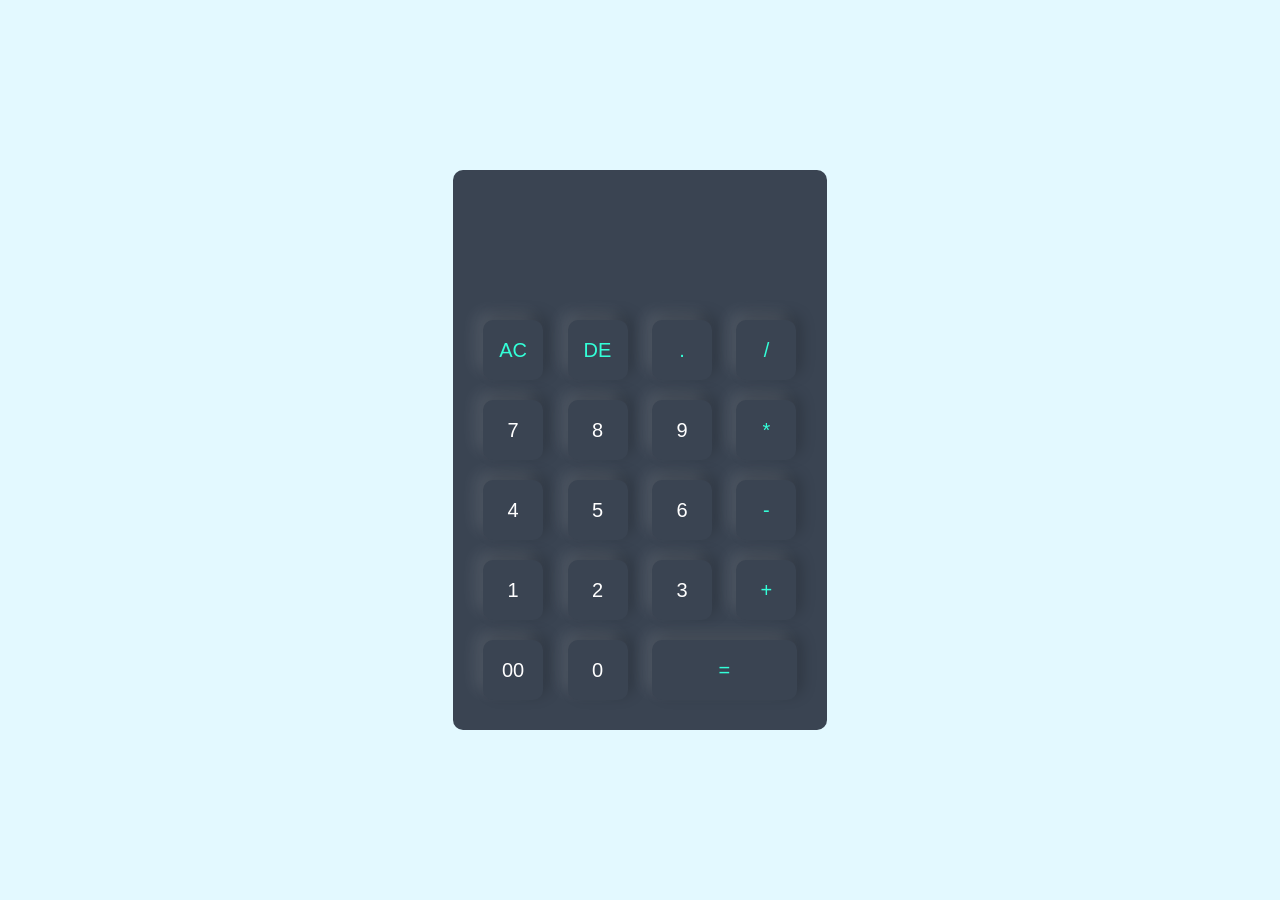
<file: Calculator/index.html>
<!DOCTYPE html>
<html lang="en">
<head>
    <meta charset="UTF-8">
    <meta name="viewport" content="width=device-width, initial-scale=1.0">
    <title>Calculator</title>
    <link rel="stylesheet" href="style.css">
</head>
<body>
    <div class="container">
        <div class="calculator">
            <form>
                <div class="display">
                    <input type="text" name="display" >
                </div>
                <div>
                    <input type="button" value="AC" onclick="display.value ='' " class="operator">
                    <input type="button" value="DE" onclick="display.value =
                    display.value.toString().slice(0,-1)" class="operator">
                    <input type="button" value="." onclick="display.value +='.' " class="operator">
                    <input type="button" value="/" onclick="display.value +='/' " class="operator">
                </div>
                <div>
                    <input type="button" value="7" onclick="display.value +='7' " >
                    <input type="button" value="8" onclick="display.value +='8' ">
                    <input type="button" value="9" onclick="display.value +='9' ">
                    <input type="button" value="*" onclick="display.value +='*' " class="operator">
                </div>
                <div>
                    <input type="button" value="4" onclick="display.value +='4' ">
                    <input type="button" value="5" onclick="display.value +='5' ">
                    <input type="button" value="6" onclick="display.value +='6' ">
                    <input type="button" value="-" onclick="display.value +='-' " class="operator">
                </div>
                <div>
                    <input type="button" value="1" onclick="display.value +='1' ">
                    <input type="button" value="2" onclick="display.value +='2' ">
                    <input type="button" value="3" onclick="display.value +='3' ">
                    <input type="button" value="+" onclick="display.value +='+' " class="operator">
                </div>
                <div>
                    <input type="button" value="00" onclick="display.value +='00' ">
                    <input type="button" value="0" onclick="display.value +='0' ">
                    <input type="button" value="=" onclick="display.value= eval(display.value)"
                    class="equal operator">
                </div>
            </form>
        </div>
    </div>
</body>
</html>
</file>
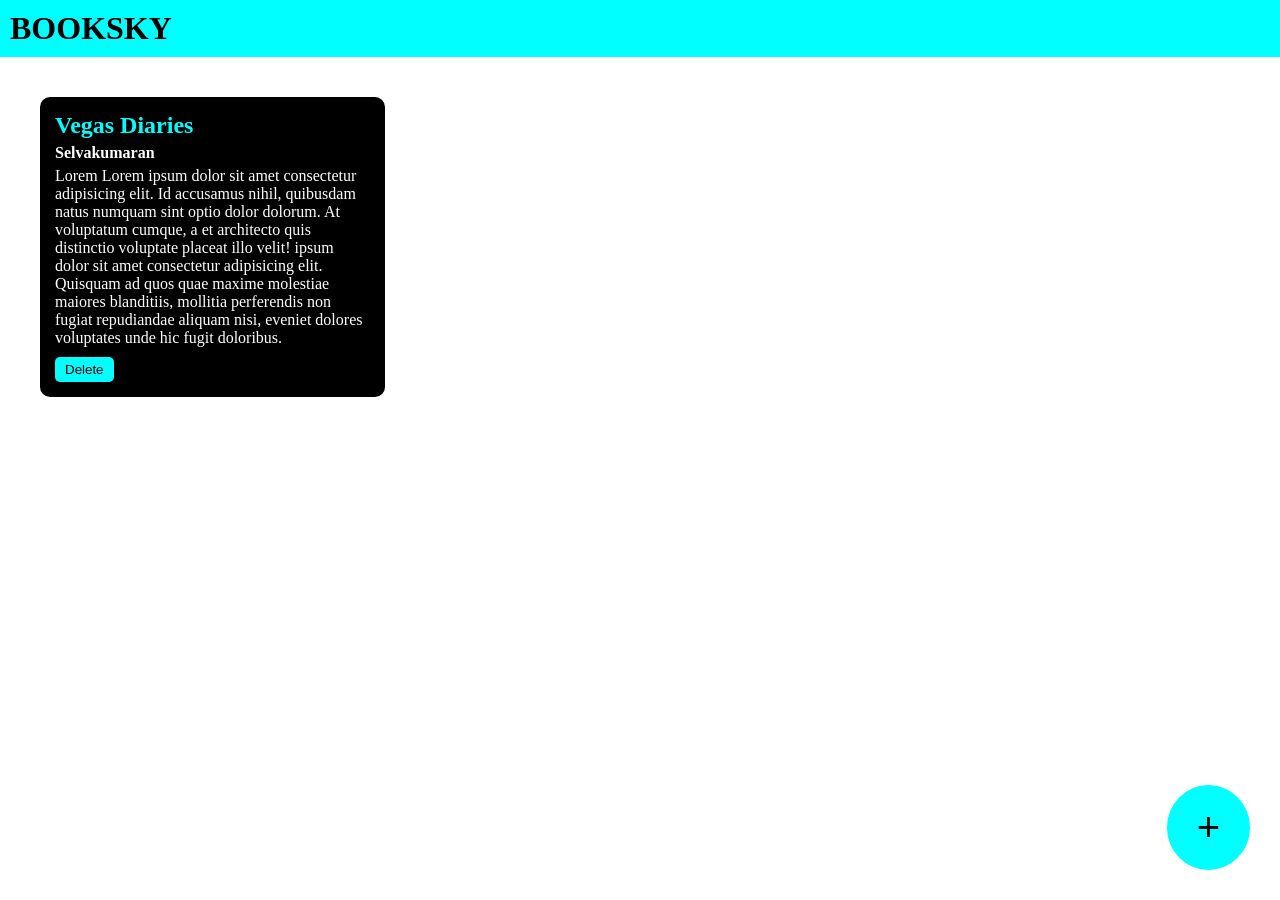
<file: Notes/index.html>
<!DOCTYPE html>
<html lang="en">
<head>
    <meta charset="UTF-8">
    <meta name="viewport" content="width=device-width, initial-scale=1.0">
    <title>Booksky</title>
    <link rel="stylesheet" href="style.css">
</head>
<body>
    <div class="navbar">
        <h1>BOOKSKY</h1>
    </div>
    <div class="container">
        <div class="book-container">
            <h2>Vegas Diaries</h2>
            <h4>Selvakumaran</h4>
            <p>Lorem Lorem ipsum dolor sit amet consectetur adipisicing elit. Id accusamus nihil, quibusdam natus numquam sint optio dolor dolorum. At voluptatum cumque, a et architecto quis distinctio voluptate placeat illo velit! ipsum dolor sit amet consectetur adipisicing elit. Quisquam ad quos quae maxime molestiae maiores blanditiis, mollitia perferendis non fugiat repudiandae aliquam nisi, eveniet dolores voluptates unde hic fugit doloribus.</p>
            <button onclick="deletebook(event)">Delete</button>
        </div>
    </div>
    <div class="popup-overlay"></div>
    <div class="popup-box">
        <h2>Add Book</h2>
        <form>
            <input type="text" placeholder="Book Title" id="book-title">
            <input type="text" placeholder="Book Author" id="book-author">
            <textarea placeholder="Short Description.." id="book-description"></textarea>
            <button id="add-book">ADD</button>
            <button id="cancel-popup">CANCEL</button>
        </form>
    </div>
    <button class="add-button" id="add-popup-button">+</button>
    <script src="script.js"></script>
</body>
</html>
</file>
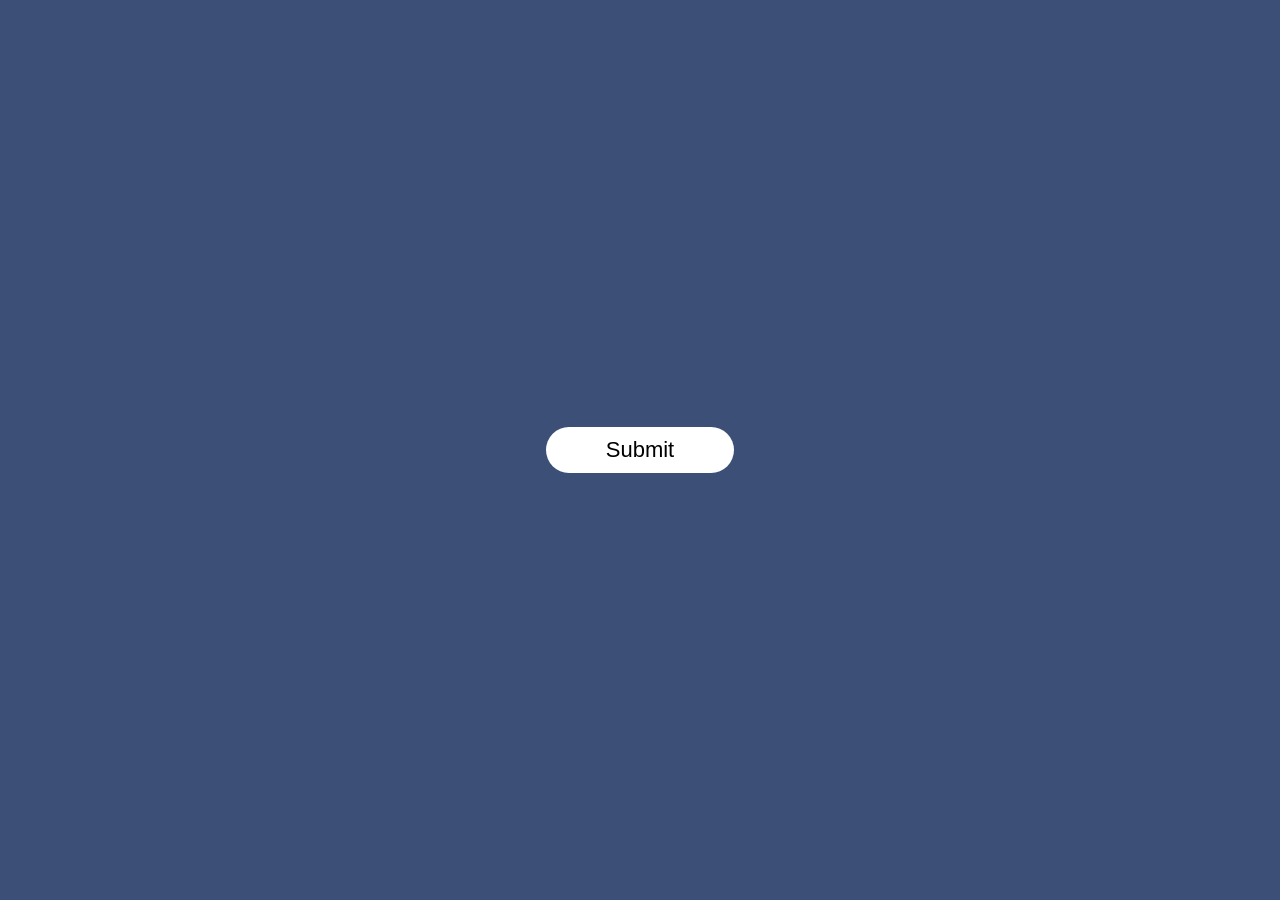
<file: Submit Popup/index.html>
<!DOCTYPE html>
<html lang="en">
<head>
    <meta charset="UTF-8">
    <meta name="viewport" content="width=device-width, initial-scale=1.0">
    <title>Popup Model</title>
    <link rel="stylesheet" href="style.css">
    
</head>
<body>
    <div class="container">
        <button type="submit" class="btn" onclick="openPopup()">Submit</button>
    <div class="popup" id="popup">
        <img src="tick.png">
        <h2>Thank you!!!</h2>
        <p>Your details has been successfully submitted. Thanks!</p>
        <button type="button" onclick="closePopup()">OK</button>
    </div>
    <script>
        let popup=document.getElementById("popup");
        function openPopup(){
            popup.classList.add("open-popup");
        }
        function closePopup(){
            popup.classList.remove("open-popup");
        }
    </script>
</div>
</body>
</html>
</file>
<file: Calculator/style.css>
*{
    padding: 0;
    margin: 0;
    font-family: 'poppins',sans-serif;
    box-sizing: border-box;
}
.container{
    width: 100%;
    height: 100vh;
    background: #e3f9ff;
    display: flex;
    align-items: center;
    justify-content: center;
}
.calculator{
    background: #3a4452;
    padding: 20px;
    border-radius: 10px;
}
.calculator form input{
    border: 0;
    outline: 0;
    width:60px;
    height: 60px;
    border-radius: 10px;
    box-shadow: -8px -8px 15px rgba(255,255,255,0.1), 5px -5px 15px rgba(0,0,0,0.2);
    background: transparent;
    font-size: 20px;
    color: #fff;
    cursor: pointer;
    margin: 10px;
}
form .display{
    display: flex;
    justify-content: flex-end;
    margin: 20px 0;
}
form .display input{
    width: 312px;
    text-align: right;
    flex: 0;
    font-size: 45px;
    box-shadow: none;
    
}
form input.equal{
    width: 145px;
}
form input.operator{
    color:#33ffd8
}
</file>
<file: Notes/style.css>
*{
    margin: 0;
    padding: 0;
    font-family: "poppins" sans-serif;
}
.navbar{
    background-color: aqua;
    padding: 10px;
}
.container{
    padding: 10px;
}
.book-container{
    width: 25%;
    background-color: black;
    color: #fff;
    padding: 15px;
    border-radius: 10px;
    margin: 30px;
    display: inline-block;
    vertical-align: top;
}
.book-container p,h4{
    padding-top: 5px;
}
.book-container h2{
    color: aqua;
}
.book-container button{
    background-color: aqua;
    color: black;
    border-radius: 5px;
    padding-top: 5px;
    padding-bottom: 5px;
    padding-left: 10px;
    padding-right: 10px;
    border: none;
    margin-top: 10px;
}
.add-button{
    border-radius: 100%;
    color: black;
    background-color: aqua;
    padding-top: 20px;
    padding-bottom: 20px;
    padding-left: 30px;
    padding-right: 30px;
    font-size: 40px;
    border: none;
    position: fixed;
    bottom: 30px;
    right: 30px;
}
.popup-overlay{
    width: 100%;
    height: 100%;
    top: 0;
    left: 0;
    background-color: black;
    opacity: 0.8;
    position: absolute;
    z-index: 1;
    display: none;
}
.popup-box{
    background-color: aqua;
    width: 40%;
    padding: 40px;
    border-radius: 10px;
    position: absolute;
    top: 20%;
    left: 30%;
    z-index: 2;
    display: none;
}
.popup-box input{
    background: transparent;
    border: none;
    width: 100%;
    margin: 5px;
    padding: 5px;
    font-size: 20px;
    border-bottom: solid black 2px;
}
.popup-box textarea{
    background: transparent;
    width: 100%;
    margin: 5px;
    padding: 5px;
    font-size: 20px;
    border: solid black 2px;
}
.popup-box input::placeholder{
    color: black;
}
.popup-box textarea::placeholder{
    color: black;
}
.popup-box button{
    background-color: black;
    color: #fff;
    padding-left: 20px;
    padding-right: 20px;
    padding-top: 10px;
    padding-bottom: 10px;
    border: none;
    margin: 5px;
}
.popup-box input:focus{
    outline: none;
}
.popup-box textarea:focus{
    outline: none;
}
</file>
<file: Submit Popup/style.css>
*{
    margin: 0;
    padding: 0;
    box-sizing: border-box;
    font-family: 'poppins' sans-serif;
}
.container{
    width:100%;
    height: 100vh;
    background: #3c5077;
    display: flex;
    align-items: center;
    justify-content: center;
}
.btn{
    padding: 10px 60px;
    background: #fff;
    border:0;
    outline: none;
    cursor:pointer;
    font-size: 22px;
    font-weight: 500;
    border-radius: 30px;
}
.popup{
    width: 400px;
    background: #fff;
    border-radius: 6px;
    position: absolute;
    top: 0;
    left: 50%;
    transform:translate(-50%, -50%) scale(0.1);
    text-align: center;
    padding: 0 30px 30px;
    color: #333;
    visibility: hidden;
    transition: transform 0.4s, top 0.4s;
}
.open-popup{
    top: 50%;
    visibility: visible;
    transform:translate(-50%, -50%) scale(1);
}
.popup img{
    width: 100px;
    margin-top: -50px;
    border-radius: 50%;
    box-shadow: 0 2px 5px rgba(0,0,0,0.2);

}
.popup h2{
    font-size: 38px;
    font-weight: 500;
    margin: 30px 0 10px;
}
.popup button{
    width: 100%;
    margin-top: 50px;
    padding: 10px 0;
    background: #6fd649;
    color: #fff;
    border: 0;
    outline: none;
    font-size: 18px;
    border-radius: 4px;
    cursor: pointer;
    box-shadow: 0 5px 5px rgba(0,0,0,0.2);
}
</file>
